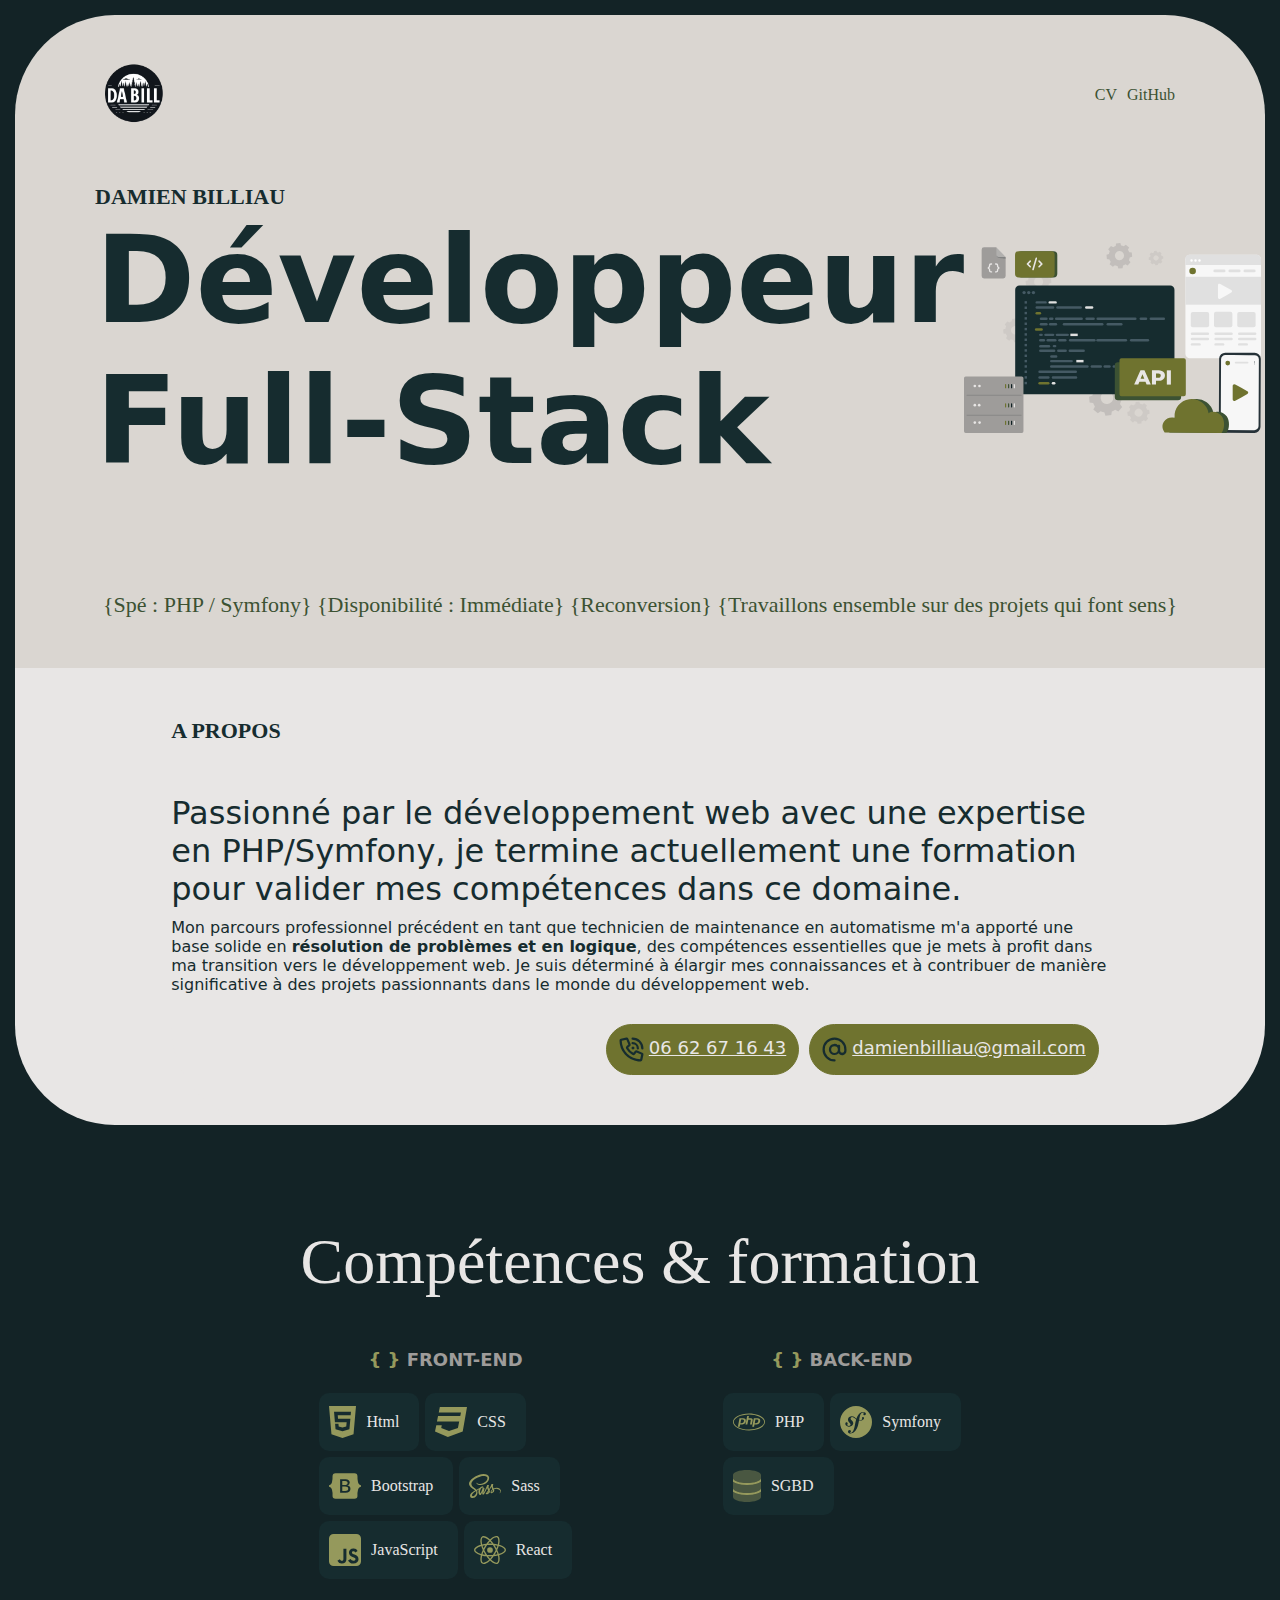
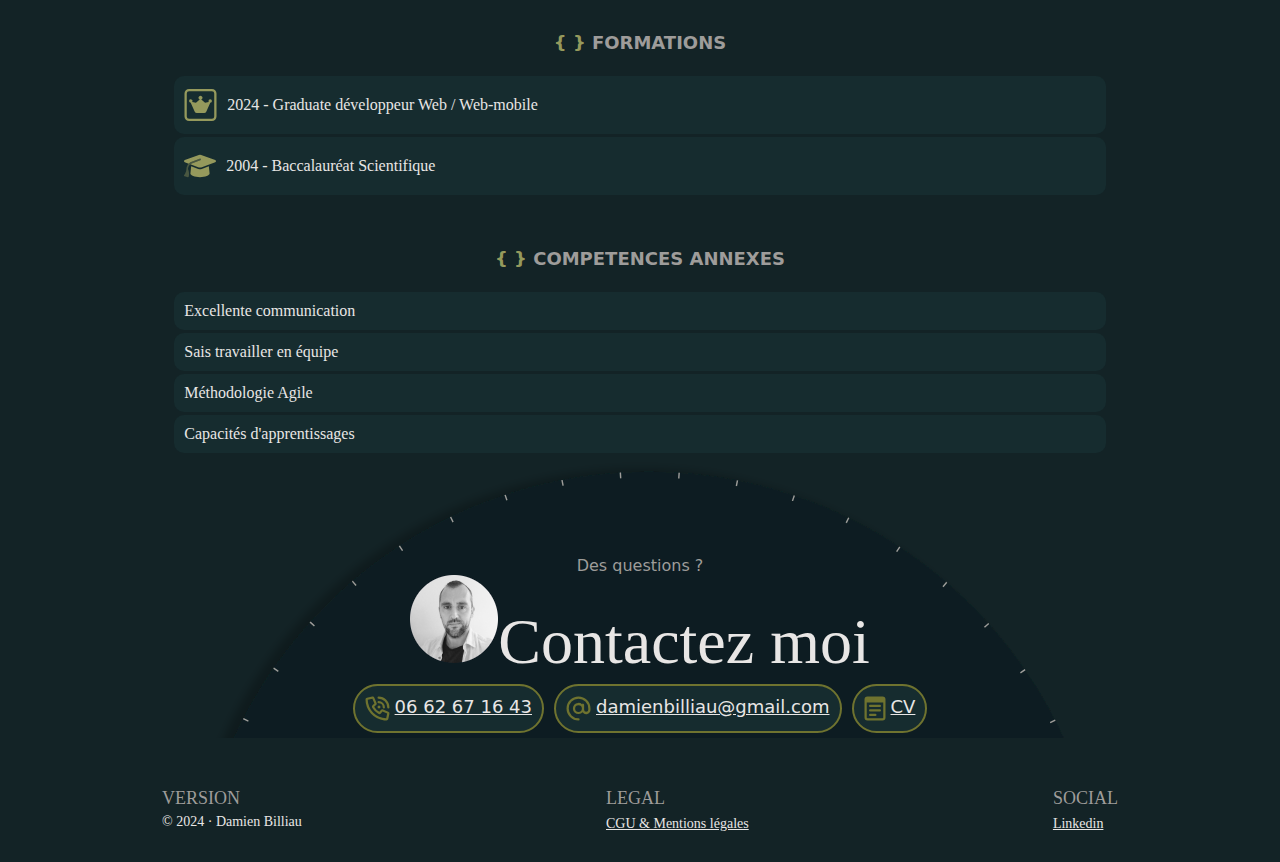
<file: index.html>
<!DOCTYPE html>
<html lang="fr">
<head>
    <meta charset="UTF-8">
    <meta name="viewport" content="width=device-width, initial-scale=1.0">
    <title>CV Damien Billiau développeur web</title>
    <link rel="stylesheet" href="styles/styles.css">
    <link rel="icon" type="image/png" href="pictures/DaBill.png">
</head>
<body>
    <header class="headerHtml">
        <nav>
            <ul class="navMenu">
                <div class="home">
                    <li><a href="index.html"><img src="pictures/DaBill.png" alt="home"></a></li>
                </div>
                <div class="contactCV">
                    <li><a id="dlLink" href="files/CV DaBill.pdf" download="CV Damien Billiau">CV</a></li>
                    <li><a href="https://github.com/batdams">GitHub</a></li>
                </div>
            </ul>
        </nav>
        <section>
            <div class="titleJob">
                <div>
                    <h2 class="name">DAMIEN BILLIAU</h2>
                    <h1 class="titleDev">Développeur<br>Full-Stack</h1>
                </div>
                <img src="pictures/illu-section-1.svg" alt="codingPicture">
            </div>
        </section>
        <aside>
            <p>{Spé : PHP / Symfony} {Disponibilité : Immédiate} {Reconversion} {Travaillons ensemble sur des projets qui font sens}</p>
        </aside>
    </header>
    <main>
        <div class="aboutWrap">
            <div class="about">
                <h2>A PROPOS</h2>
                <div class="aboutFirstPart">
                    Passionné par le développement web avec une expertise en PHP/Symfony, je termine actuellement une formation pour valider mes compétences dans ce domaine.
                </div>
                <div class="aboutSecondPart">
                    Mon parcours professionnel précédent en tant que technicien de maintenance en automatisme m'a apporté une base solide en <b>résolution de problèmes et en logique</b>, des compétences essentielles que je mets à profit dans ma transition vers le développement web. Je suis déterminé à élargir mes connaissances et à contribuer de manière significative à des projets passionnants dans le monde du développement web.
                </div>
                <div class="contact">
                    <a href="tel:+33662671643" class="btnContact btnLink btnCell"><img src="pictures/phone-volume.svg" alt="phone">06 62 67 16 43</a>
                    <a href="mailto:damienbilliau@gmail.com" class="btnContact btnLink btnMail"><img src="pictures/at.svg" alt="email">damienbilliau@gmail.com</a>
                </div>
            </div>
        </div>
        <section class="skillsEducation">
            <h2>Compétences & formation</h2>
            <div class="skills">
                <div class="front">
                    <h4 class="skillsTitle"><span class="curlyBrackets">{ }</span> FRONT-END</h4>
                    <div class="frontSkills">
                        <div><img src="pictures/html5.svg" alt="HTML5"><span>Html</span></div>
                        <div><img src="pictures/css3.svg" alt="CSS3"><span>CSS</span></div>
                    </div>
                    <div class="frontSkills">
                        <div><img src="pictures/bootstrap.svg" alt="Bootstrap"><span>Bootstrap</span></div>
                        <div><img src="pictures/sass.svg" alt="Sass"><span>Sass</span></div>
                    </div>
                    <div class="frontSkills">
                        <div><img src="pictures/square-js.svg" alt="JS"><span>JavaScript</span></div>
                        <div><img src="pictures/react.svg" alt="React"><span>React</span></div>
                    </div>
                </div>
                <div class="back">
                    <h4><span class="curlyBrackets">{ }</span> BACK-END</h4>
                    <div class="backSkills">
                        <div><img src="pictures/php.svg" alt="PHP8"><span>PHP</span></div>
                        <div><img src="pictures/symfony.svg" alt="Sf6"><span>Symfony</span></div>
                    </div>
                    <div class="backSkills">
                        <div><img src="pictures/database.svg" alt="database"><span>SGBD</span></div>
                    </div>
                </div>
            </div>
            <div class="education">
                <h4><span class="curlyBrackets">{ }</span> FORMATIONS</h4>
                <div class="educationList">
                    <div><img src="pictures/square-web-awesome-stroke.svg" alt="webDiploma"><span>2024 - Graduate développeur Web / Web-mobile</span></div>
                    <div><img src="pictures/graduation-cap.svg" alt="scholarDiploma"><span>2004 - Baccalauréat Scientifique</span></div>
                </div>
            </div>
            <div class="softSkills">
                <h4><span class="curlyBrackets">{ }</span> COMPETENCES ANNEXES</h4>
                <div class="softSkillsList">
                    <div>Excellente communication</div>
                    <div>Sais travailler en équipe</div>
                    <div>Méthodologie Agile</div>
                    <div>Capacités d'apprentissages</div>
                </div>
            </div>
        </section>
        <div class="contact2">
            <div class="questions">Des questions ?</div>
            <div class="contactMe"><img src="pictures/photo.png" alt="IDPicture">Contactez moi</div>
            <div class="contactChoices">
                <a href="tel:+33662671643" class="btnContact btnLink btnCell"><img src="pictures/phone-volumeGreen.svg" alt="phone"> 06 62 67 16 43</a>
                <a href="mailto:damienbilliau@gmail.com" class="btnContact btnLink btnMail"><img src="pictures/atGreen.svg" alt="email"> damienbilliau@gmail.com</a>
                <a id="dlLink" href="files/CV DaBill.pdf" download="CV Damien Billiau" class="btnContact"><img src="pictures/memo-pad.svg" alt="CV"> CV</a>
            </div>
        </div>
    </main>
    <footer>
        <div class="footer">
            <h5>VERSION</h5>
            <p>© 2024 · Damien Billiau</p>
        </div>
        <div class="footer">
            <h5>LEGAL</h5>
            <a href="legal.html">CGU & Mentions légales</a>
        </div>
        <div class="footer">
            <h5>SOCIAL</h5>
            <a href="https://www.linkedin.com/in/damien-billiau-a8831851">Linkedin</a>
        </div>
    </footer>
    <script src="scripts/scripts.js"></script>
</body>
</html>
</file>
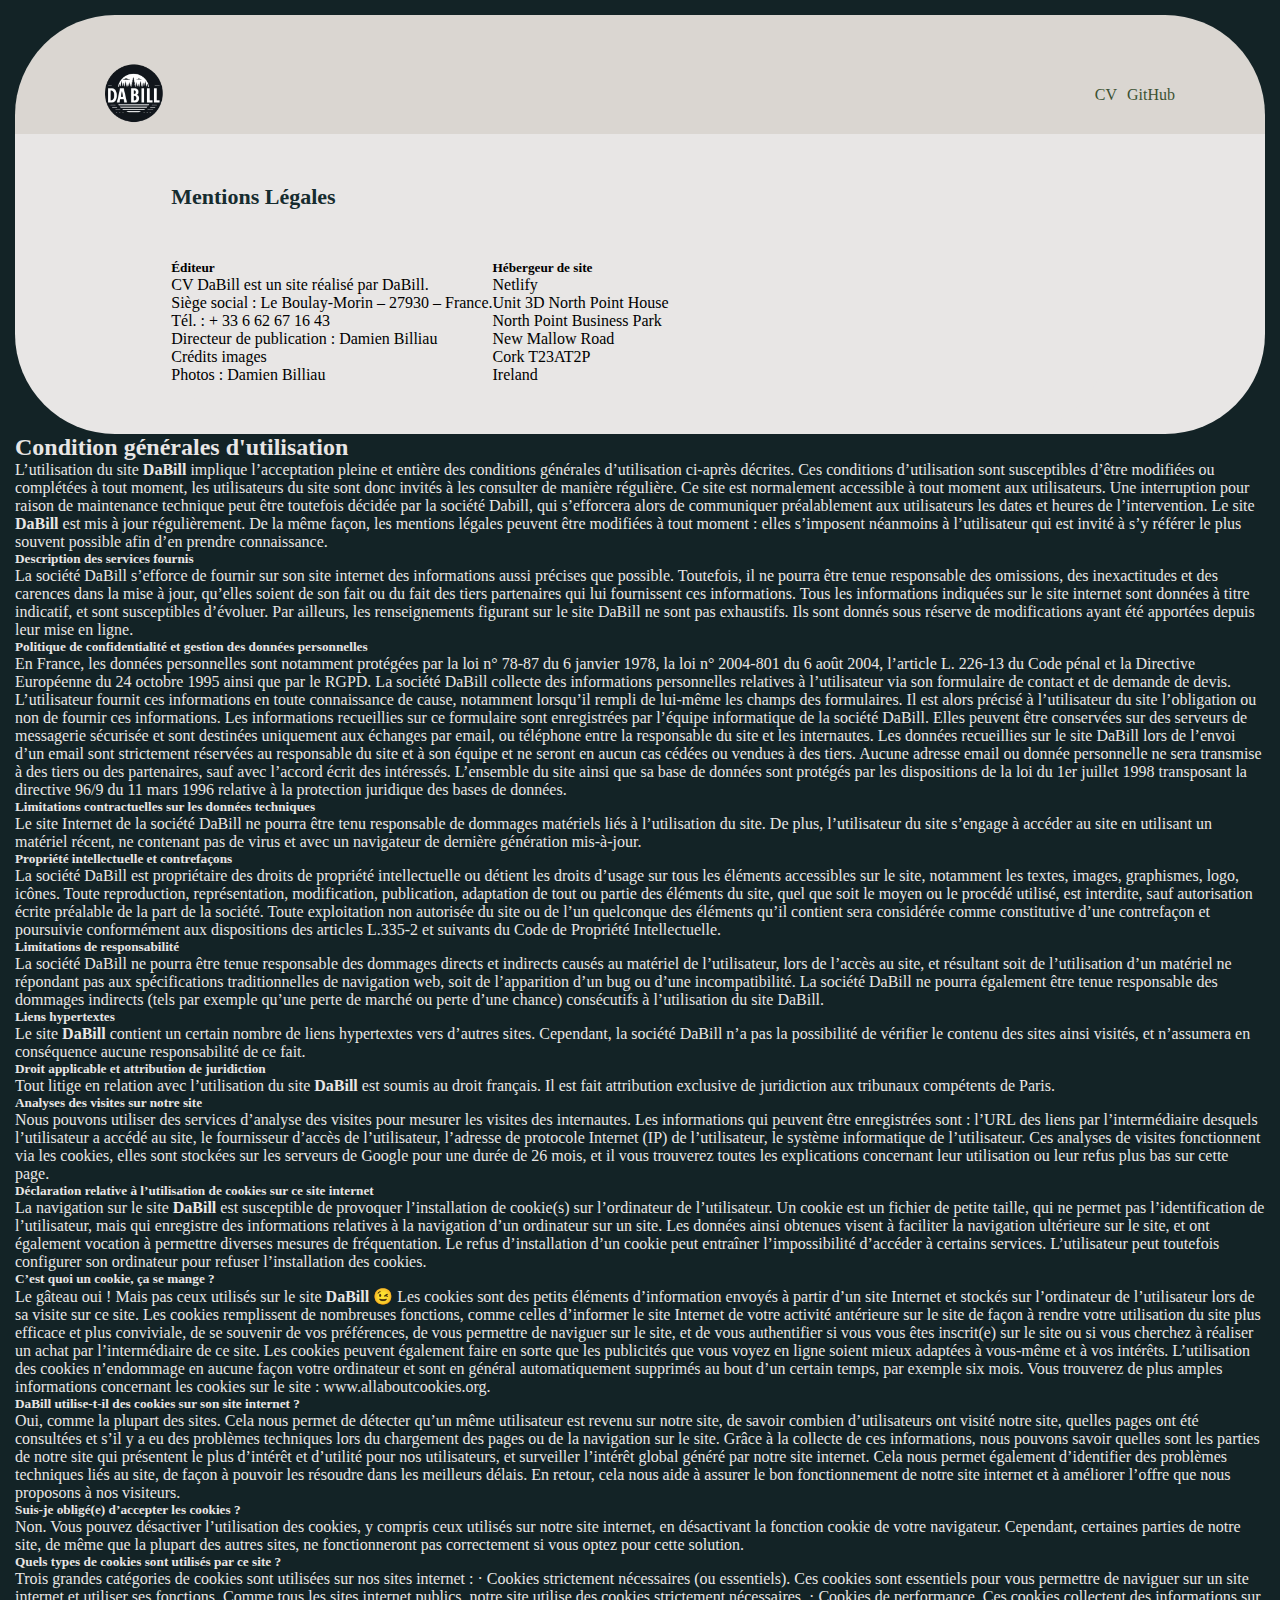
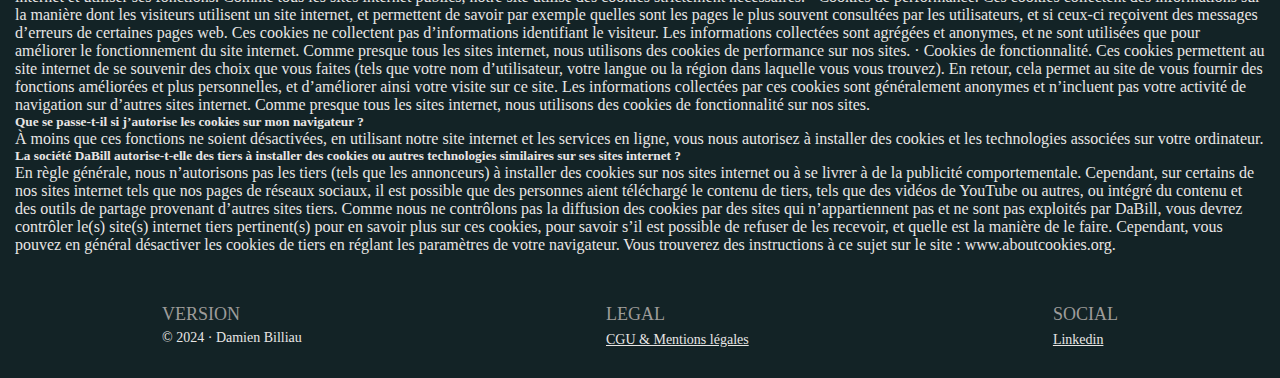
<file: legal.html>
<!DOCTYPE html>
<html lang="fr">
<head>
    <meta charset="UTF-8">
    <meta name="viewport" content="width=device-width, initial-scale=1.0">
    <title>CV Damien Billiau développeur web</title>
    <link rel="stylesheet" href="styles/styles.css">
    <link rel="icon" type="image/png" href="pictures/DaBill.png">
</head>
<body>
    <header>
            <nav>
                <ul class="navMenu">
                    <div class="home">
                        <li><a href="index.html"><img src="pictures/DaBill.png" alt="home"></a></li>
                    </div>
                    <div class="contactCV">
                        <li><a id="dlLink" href="files/CV DaBill.pdf" download="CV Damien Billiau">CV</a></li>
                        <li><a href="https://github.com/batdams">GitHub</a></li>
                    </div>
                </ul>
            </nav>
    </header>
    <main>
        <div class="aboutWrap">
            <div class="about">
                <h2>Mentions Légales</h2>
                <div class="mentions">
                    <div class="editor">
                        <h5>Éditeur</h5>
                        <p>CV DaBill est un site réalisé par DaBill.<br>
                        Siège social : Le Boulay-Morin – 27930 – France.<br>
                        Tél. : + 33 6 62 67 16 43<br>
                        Directeur de publication : Damien Billiau<br>
                        Crédits images<br>
                        Photos : Damien Billiau</p>
                    </div>
                    <div class="hosting">
                        <h5>Hébergeur de site</h5>
                        <p>Netlify<br>
                        Unit 3D North Point House<br>
                        North Point Business Park<br>
                        New Mallow Road<br>
                        Cork T23AT2P<br>
                        Ireland</p>
                    </div>
                </div>
            </div>
        </div>
        <article class="CGU">
            <h2>Condition générales d'utilisation</h2>
            <p>L’utilisation du site <b>DaBill</b> implique l’acceptation pleine et entière des conditions générales d’utilisation ci-après décrites. Ces conditions d’utilisation sont susceptibles d’être modifiées ou complétées à tout moment, les utilisateurs du site sont donc invités à les consulter de manière régulière.
            Ce site est normalement accessible à tout moment aux utilisateurs. Une interruption pour raison de maintenance technique peut être toutefois décidée par la société Dabill, qui s’efforcera alors de communiquer préalablement aux utilisateurs les dates et heures de l’intervention.
            Le site <b>DaBill</b> est mis à jour régulièrement. De la même façon, les mentions légales peuvent être modifiées à tout moment : elles s’imposent néanmoins à l’utilisateur qui est invité à s’y référer le plus souvent possible afin d’en prendre connaissance.</p>
            <h5>Description des services fournis</h5>
            <p>La société DaBill s’efforce de fournir sur son site internet des informations aussi précises que possible. Toutefois, il ne pourra être tenue responsable des omissions, des inexactitudes et des carences dans la mise à jour, qu’elles soient de son fait ou du fait des tiers partenaires qui lui fournissent ces informations.
            Tous les informations indiquées sur le site internet sont données à titre indicatif, et sont susceptibles d’évoluer. Par ailleurs, les renseignements figurant sur le site DaBill ne sont pas exhaustifs. Ils sont donnés sous réserve de modifications ayant été apportées depuis leur mise en ligne.</p>
            <h5>Politique de confidentialité et gestion des données personnelles</h5>
            <p>En France, les données personnelles sont notamment protégées par la loi n° 78-87 du 6 janvier 1978, la loi n° 2004-801 du 6 août 2004, l’article L. 226-13 du Code pénal et la Directive Européenne du 24 octobre 1995 ainsi que par le RGPD.
            La société DaBill collecte des informations personnelles relatives à l’utilisateur via son formulaire de contact et de demande de devis. L’utilisateur fournit ces informations en toute connaissance de cause, notamment lorsqu’il rempli de lui-même les champs des formulaires. Il est alors précisé à l’utilisateur du site l’obligation ou non de fournir ces informations.
            Les informations recueillies sur ce formulaire sont enregistrées par l’équipe informatique de la société DaBill. Elles peuvent être conservées sur des serveurs de messagerie sécurisée et sont destinées uniquement aux échanges par email, ou téléphone entre la responsable du site et les internautes.
            Les données recueillies sur le site DaBill lors de l’envoi d’un email sont strictement réservées au responsable du site et à son équipe et ne seront en aucun cas cédées ou vendues à des tiers. Aucune adresse email ou donnée personnelle ne sera transmise à des tiers ou des partenaires, sauf avec l’accord écrit des intéressés.
            L’ensemble du site ainsi que sa base de données sont protégés par les dispositions de la loi du 1er juillet 1998 transposant la directive 96/9 du 11 mars 1996 relative à la protection juridique des bases de données.</p>
            <h5>Limitations contractuelles sur les données techniques</h5>
            <p>Le site Internet de la société DaBill ne pourra être tenu responsable de dommages matériels liés à l’utilisation du site. De plus, l’utilisateur du site s’engage à accéder au site en utilisant un matériel récent, ne contenant pas de virus et avec un navigateur de dernière génération mis-à-jour.</p>
            <h5>Propriété intellectuelle et contrefaçons</h5>
            <p>La société DaBill est propriétaire des droits de propriété intellectuelle ou détient les droits d’usage sur tous les éléments accessibles sur le site, notamment les textes, images, graphismes, logo, icônes.
            Toute reproduction, représentation, modification, publication, adaptation de tout ou partie des éléments du site, quel que soit le moyen ou le procédé utilisé, est interdite, sauf autorisation écrite préalable de la part de la société.
            Toute exploitation non autorisée du site ou de l’un quelconque des éléments qu’il contient sera considérée comme constitutive d’une contrefaçon et poursuivie conformément aux dispositions des articles L.335-2 et suivants du Code de Propriété Intellectuelle.</p>
            <h5>Limitations de responsabilité</h5>
            La société DaBill ne pourra être tenue responsable des dommages directs et indirects causés au matériel de l’utilisateur, lors de l’accès au site, et résultant soit de l’utilisation d’un matériel ne répondant pas aux spécifications traditionnelles de navigation web, soit de l’apparition d’un bug ou d’une incompatibilité.
            La société DaBill ne pourra également être tenue responsable des dommages indirects (tels par exemple qu’une perte de marché ou perte d’une chance) consécutifs à l’utilisation du site DaBill.
            <h5>Liens hypertextes</h5>
            Le site <b>DaBill</b> contient un certain nombre de liens hypertextes vers d’autres sites. Cependant, la société DaBill n’a pas la possibilité de vérifier le contenu des sites ainsi visités, et n’assumera en conséquence aucune responsabilité de ce fait.
            <h5>Droit applicable et attribution de juridiction</h5>
            Tout litige en relation avec l’utilisation du site <b>DaBill</b> est soumis au droit français. Il est fait attribution exclusive de juridiction aux tribunaux compétents de Paris.
            <h5>Analyses des visites sur notre site</h5>
            Nous pouvons utiliser des services d’analyse des visites pour mesurer les visites des internautes. Les informations qui peuvent être enregistrées sont : l’URL des liens par l’intermédiaire desquels l’utilisateur a accédé au site, le fournisseur d’accès de l’utilisateur, l’adresse de protocole Internet (IP) de l’utilisateur, le système informatique de l’utilisateur. Ces analyses de visites fonctionnent via les cookies, elles sont stockées sur les serveurs de Google pour une durée de 26 mois, et il vous trouverez toutes les explications concernant leur utilisation ou leur refus plus bas sur cette page.
            <h5>Déclaration relative à l’utilisation de cookies sur ce site internet</h5>
            La navigation sur le site <b>DaBill</b> est susceptible de provoquer l’installation de cookie(s) sur l’ordinateur de l’utilisateur. Un cookie est un fichier de petite taille, qui ne permet pas l’identification de l’utilisateur, mais qui enregistre des informations relatives à la navigation d’un ordinateur sur un site. Les données ainsi obtenues visent à faciliter la navigation ultérieure sur le site, et ont également vocation à permettre diverses mesures de fréquentation.
            Le refus d’installation d’un cookie peut entraîner l’impossibilité d’accéder à certains services. L’utilisateur peut toutefois configurer son ordinateur pour refuser l’installation des cookies.
            <h5>C’est quoi un cookie, ça se mange ?</h5>
            Le gâteau oui ! Mais pas ceux utilisés sur le site <b>DaBill</b> 😉 Les cookies sont des petits éléments d’information envoyés à partir d’un site Internet et stockés sur l’ordinateur de l’utilisateur lors de sa visite sur ce site. Les cookies remplissent de nombreuses fonctions, comme celles d’informer le site Internet de votre activité antérieure sur le site de façon à rendre votre utilisation du site plus efficace et plus conviviale, de se souvenir de vos préférences, de vous permettre de naviguer sur le site, et de vous authentifier si vous vous êtes inscrit(e) sur le site ou si vous cherchez à réaliser un achat par l’intermédiaire de ce site. Les cookies peuvent également faire en sorte que les publicités que vous voyez en ligne soient mieux adaptées à vous-même et à vos intérêts.
            L’utilisation des cookies n’endommage en aucune façon votre ordinateur et sont en général automatiquement supprimés au bout d’un certain temps, par exemple six mois. Vous trouverez de plus amples informations concernant les cookies sur le site : www.allaboutcookies.org.
            <h5>DaBill utilise-t-il des cookies sur son site internet ?</h5>
            Oui, comme la plupart des sites. Cela nous permet de détecter qu’un même utilisateur est revenu sur notre site, de savoir combien d’utilisateurs ont visité notre site, quelles pages ont été consultées et s’il y a eu des problèmes techniques lors du chargement des pages ou de la navigation sur le site. Grâce à la collecte de ces informations, nous pouvons savoir quelles sont les parties de notre site qui présentent le plus d’intérêt et d’utilité pour nos utilisateurs, et surveiller l’intérêt global généré par notre site internet. Cela nous permet également d’identifier des problèmes techniques liés au site, de façon à pouvoir les résoudre dans les meilleurs délais. En retour, cela nous aide à assurer le bon fonctionnement de notre site internet et à améliorer l’offre que nous proposons à nos visiteurs.
            <h5>Suis-je obligé(e) d’accepter les cookies ?</h5>
            Non. Vous pouvez désactiver l’utilisation des cookies, y compris ceux utilisés sur notre site internet, en désactivant la fonction cookie de votre navigateur. Cependant, certaines parties de notre site, de même que la plupart des autres sites, ne fonctionneront pas correctement si vous optez pour cette solution.
            <h5>Quels types de cookies sont utilisés par ce site ?</h5>
            Trois grandes catégories de cookies sont utilisées sur nos sites internet :
            · Cookies strictement nécessaires (ou essentiels). Ces cookies sont essentiels pour vous permettre de naviguer sur un site internet et utiliser ses fonctions. Comme tous les sites internet publics, notre site utilise des cookies strictement nécessaires.
            · Cookies de performance. Ces cookies collectent des informations sur la manière dont les visiteurs utilisent un site internet, et permettent de savoir par exemple quelles sont les pages le plus souvent consultées par les utilisateurs, et si ceux-ci reçoivent des messages d’erreurs de certaines pages web. Ces cookies ne collectent pas d’informations identifiant le visiteur. Les informations collectées sont agrégées et anonymes, et ne sont utilisées que pour améliorer le fonctionnement du site internet. Comme presque tous les sites internet, nous utilisons des cookies de performance sur nos sites.
            · Cookies de fonctionnalité. Ces cookies permettent au site internet de se souvenir des choix que vous faites (tels que votre nom d’utilisateur, votre langue ou la région dans laquelle vous vous trouvez). En retour, cela permet au site de vous fournir des fonctions améliorées et plus personnelles, et d’améliorer ainsi votre visite sur ce site. Les informations collectées par ces cookies sont généralement anonymes et n’incluent pas votre activité de navigation sur d’autres sites internet. Comme presque tous les sites internet, nous utilisons des cookies de fonctionnalité sur nos sites.
            <h5>Que se passe-t-il si j’autorise les cookies sur mon navigateur ?</h5>
            À moins que ces fonctions ne soient désactivées, en utilisant notre site internet et les services en ligne, vous nous autorisez à installer des cookies et les technologies associées sur votre ordinateur.
            <h5>La société DaBill autorise-t-elle des tiers à installer des cookies ou autres technologies similaires sur ses sites internet ?</h5>
            En règle générale, nous n’autorisons pas les tiers (tels que les annonceurs) à installer des cookies sur nos sites internet ou à se livrer à de la publicité comportementale. Cependant, sur certains de nos sites internet tels que nos pages de réseaux sociaux, il est possible que des personnes aient téléchargé le contenu de tiers, tels que des vidéos de YouTube ou autres, ou intégré du contenu et des outils de partage provenant d’autres sites tiers. Comme nous ne contrôlons pas la diffusion des cookies par des sites qui n’appartiennent pas et ne sont pas exploités par DaBill, vous devrez contrôler le(s) site(s) internet tiers pertinent(s) pour en savoir plus sur ces cookies, pour savoir s’il est possible de refuser de les recevoir, et quelle est la manière de le faire. Cependant, vous pouvez en général désactiver les cookies de tiers en réglant les paramètres de votre navigateur. Vous trouverez des instructions à ce sujet sur le site : www.aboutcookies.org.
        </article>
    </main>
    <footer>
        <div class="footer">
            <h5>VERSION</h5>
            <p>© 2024 · Damien Billiau</p>
        </div>
        <div class="footer">
            <h5>LEGAL</h5>
            <a href="legal.html">CGU & Mentions légales</a>
        </div>
        <div class="footer">
            <h5>SOCIAL</h5>
            <a href="https://www.linkedin.com/in/damien-billiau-a8831851">Linkedin</a>
        </div>
    </footer>
</body>
</html>
</file>
<file: styles/styles.css>
* {
  margin: 0;
  padding: 0;
  box-sizing: border-box; /* Ajuste la taille totale en tenant compte des padding et border */
}

@media screen and (min-width: 1200px) {
  header {
    background-color: #DAD6D1;
    border-top-left-radius: 100px;
    border-top-right-radius: 100px;
    margin: 15px;
    margin-bottom: 0px;
  }
  header .headerHtml {
    min-height: 100vh;
  }
  header nav {
    padding: 0px 80px 0px 80px;
  }
  header nav ul {
    display: flex;
    list-style-type: none;
    justify-content: space-between;
  }
  header nav ul .home {
    display: flex;
    margin-top: 40px;
  }
  header nav ul .home li a {
    text-decoration: none;
  }
  header nav ul .home li img {
    height: 75px;
  }
  header nav ul .contactCV {
    display: flex;
    margin-top: 40px;
    align-items: center;
    font-size: 16px;
    font-family: Cascadia Mono;
    font-weight: 400;
  }
  header nav ul .contactCV li {
    padding-right: 10px;
  }
  header nav ul .contactCV li a {
    text-decoration: none;
    color: #3C5233;
  }
  header section {
    padding: 50px 80px 0px 80px;
  }
  header section .titleJob {
    display: flex;
    justify-content: space-between;
    display: flex;
    align-items: center;
  }
  header section .titleJob h2 {
    font-size: 22px;
    font-family: Cascadia Mono;
    font-weight: 600;
    color: #162C2F;
    margin-bottom: 0;
  }
  header section .titleJob h1 {
    font-size: 121px;
    font-family: system-ui, -apple-system, BlinkMacSystemFont, "Segoe UI", Roboto, Oxygen, Ubuntu, Cantarell, "Open Sans", "Helvetica Neue", sans-serif;
    font-weight: 700;
    color: #162C2F;
    margin-top: 0;
  }
  header section .titleJob img {
    width: auto;
  }
  header aside {
    margin-top: 100px;
    padding-bottom: 50px;
    text-align: center;
    font-family: Cascadia Mono;
    font-size: 22px;
    font-weight: 500;
    color: #3C5233;
  }
}
@media screen and (min-width: 768px) and (max-width: 1200px) {
  header {
    background-color: #DAD6D1;
    border-top-left-radius: 100px;
    border-top-right-radius: 100px;
    margin: 15px;
    margin-bottom: 0px;
  }
  header nav {
    padding: 0px 80px 0px 80px;
  }
  header nav ul {
    display: flex;
    list-style-type: none;
    justify-content: space-between;
  }
  header nav ul .home {
    display: flex;
    margin-top: 40px;
  }
  header nav ul .home li a {
    text-decoration: none;
  }
  header nav ul .home li img {
    height: 75px;
  }
  header nav ul .contactCV {
    display: flex;
    margin-top: 40px;
    align-items: center;
    font-size: 16px;
    font-family: Cascadia Mono;
    font-weight: 400;
  }
  header nav ul .contactCV li {
    padding-right: 10px;
  }
  header nav ul .contactCV li a {
    text-decoration: none;
    color: #3C5233;
  }
  header section {
    padding: 50px 80px 0px 80px;
  }
  header section .titleJob {
    display: flex;
    justify-content: space-between;
    display: flex;
    align-items: center;
  }
  header section .titleJob h2 {
    font-size: 22px;
    font-family: Cascadia Mono;
    font-weight: 600;
    color: #162C2F;
    margin-bottom: 0;
  }
  header section .titleJob h1 {
    font-size: 121px;
    font-family: system-ui, -apple-system, BlinkMacSystemFont, "Segoe UI", Roboto, Oxygen, Ubuntu, Cantarell, "Open Sans", "Helvetica Neue", sans-serif;
    font-weight: 700;
    color: #162C2F;
    margin-top: 0;
  }
  header section .titleJob img {
    width: auto;
  }
  header section .titleJob h1 {
    font-size: 70px;
  }
  header section .titleJob img {
    width: 200px;
  }
  header aside {
    margin-top: 100px;
    padding-bottom: 50px;
    text-align: center;
    font-family: Cascadia Mono;
    font-size: 22px;
    font-weight: 500;
    color: #3C5233;
  }
}
@media screen and (max-width: 768px) {
  header {
    background-color: #DAD6D1;
    border-top-left-radius: 100px;
    border-top-right-radius: 100px;
    margin: 15px;
    margin-bottom: 0px;
  }
  header nav {
    padding: 0px 80px 0px 80px;
  }
  header nav ul {
    display: flex;
    list-style-type: none;
    justify-content: space-between;
  }
  header nav ul .home {
    display: flex;
    margin-top: 40px;
  }
  header nav ul .home li a {
    text-decoration: none;
  }
  header nav ul .home li img {
    height: 75px;
  }
  header nav ul .contactCV {
    display: flex;
    margin-top: 40px;
    align-items: center;
    font-size: 16px;
    font-family: Cascadia Mono;
    font-weight: 400;
  }
  header nav ul .contactCV li {
    padding-right: 10px;
  }
  header nav ul .contactCV li a {
    text-decoration: none;
    color: #3C5233;
  }
  header section {
    padding: 20px 80px 0px 80px;
    text-align: center;
  }
  header section .titleJob h2 {
    font-size: 22px;
    font-family: Cascadia Mono;
    font-weight: 600;
    color: #162C2F;
    margin-bottom: 10px;
  }
  header section .titleJob h1 {
    font-size: 45px;
    font-family: system-ui, -apple-system, BlinkMacSystemFont, "Segoe UI", Roboto, Oxygen, Ubuntu, Cantarell, "Open Sans", "Helvetica Neue", sans-serif;
    font-weight: 700;
    color: #162C2F;
    margin-bottom: 10px;
  }
  header section .titleJob img {
    width: 150px;
  }
  header aside {
    margin-top: 50px;
    padding-bottom: 50px;
    text-align: center;
    font-family: Cascadia Mono;
    font-size: 14px;
    font-weight: 500;
    color: #3C5233;
  }
}
main {
  margin: 15px;
  margin-top: 0px;
}
main .aboutWrap {
  box-sizing: border-box;
  background-color: #E8E6E5;
  border-bottom-left-radius: 100px;
  border-bottom-right-radius: 100px;
}
main .aboutWrap .about {
  background-color: #E8E6E5;
  width: 75%;
  margin: auto;
  padding-top: 50px;
  padding-bottom: 50px;
  border-bottom-left-radius: 100px;
  border-bottom-right-radius: 100px;
}
main .aboutWrap .about h2 {
  font-size: 22px;
  font-family: Cascadia Mono;
  font-weight: 600;
  color: #162C2F;
  margin-bottom: 50px;
}
main .aboutWrap .about .aboutFirstPart {
  font-size: 32px;
  font-family: system-ui, -apple-system, BlinkMacSystemFont, "Segoe UI", Roboto, Oxygen, Ubuntu, Cantarell, "Open Sans", "Helvetica Neue", sans-serif;
  color: #162C2F;
  margin-bottom: 10px;
}
main .aboutWrap .about .aboutSecondPart {
  font-size: 16px;
  font-family: system-ui, -apple-system, BlinkMacSystemFont, "Segoe UI", Roboto, Oxygen, Ubuntu, Cantarell, "Open Sans", "Helvetica Neue", sans-serif;
  color: #162C2F;
  margin-bottom: 30px;
}
main .aboutWrap .about .contact {
  display: flex;
}
main .aboutWrap .about .contact a {
  display: flex;
  border: solid 1px #6F732F;
  border-radius: 50px;
  background-color: #6F732F;
  color: #E8E6E5;
  font-family: system-ui, -apple-system, BlinkMacSystemFont, "Segoe UI", Roboto, Oxygen, Ubuntu, Cantarell, "Open Sans", "Helvetica Neue", sans-serif;
  text-align: center;
}
main .aboutWrap .about .contact img {
  padding-right: 5px;
}
main .skillsEducation {
  padding-top: 100px;
  margin: auto;
  color: #E8E6E5;
  text-align: center;
}
main .skillsEducation h2 {
  font-size: 28px;
  font-family: Cascadia Mono;
  font-weight: 400;
}
main .skillsEducation h4 {
  padding: 50px 0px 20px 0px;
  font-size: 15px;
  font-family: system-ui, -apple-system, BlinkMacSystemFont, "Segoe UI", Roboto, Oxygen, Ubuntu, Cantarell, "Open Sans", "Helvetica Neue", sans-serif;
  color: #9E9C9A;
  font-weight: 600;
}
main .skillsEducation h4 span {
  color: #95995C;
}
main .skillsEducation .skills {
  display: flex;
  justify-content: space-evenly;
}
main .skillsEducation .skills .frontSkills div, main .skillsEducation .skills .backSkills div {
  display: flex;
  background-color: #162C2F;
  padding: 10px;
  margin: 3px;
  border-radius: 10px;
}
main .skillsEducation .skills .frontSkills div span, main .skillsEducation .skills .backSkills div span {
  padding: 10px;
}
main .skillsEducation .educationList div, main .skillsEducation .softSkillsList div {
  display: flex;
  background-color: #162C2F;
  padding: 10px;
  margin: 3px;
  border-radius: 10px;
}
main .skillsEducation .educationList div span, main .skillsEducation .softSkillsList div span {
  padding: 10px;
}
main .contact2 {
  background: url("../../../pictures/cercle.svg"); /* pour anciens Chrome et Safari */
  background-size: cover;
  padding-top: 100px;
  width: 75%;
  text-align: center;
  margin: auto;
  color: #E8E6E5;
}
main .contact2 .questions {
  font-size: 16px;
  font-family: system-ui, -apple-system, BlinkMacSystemFont, "Segoe UI", Roboto, Oxygen, Ubuntu, Cantarell, "Open Sans", "Helvetica Neue", sans-serif;
  color: #9E9C9A;
}
main .contact2 .contactMe {
  font-size: 64px;
  font-family: Cascadia Mono;
  color: #E8E6E5;
}
main .contact2 .contactChoices {
  display: flex;
  justify-content: center;
}
main .contact2 .contactChoices :hover {
  cursor: pointer;
}
main .contact2 .contactChoices a {
  display: flex;
  justify-content: center;
  border: solid 2px #6F732F;
  padding: 10px;
  margin: 5px;
  border-radius: 50px;
  background-color: #162C2F;
  color: #E8E6E5;
  font-size: 18px;
  font-family: system-ui, -apple-system, BlinkMacSystemFont, "Segoe UI", Roboto, Oxygen, Ubuntu, Cantarell, "Open Sans", "Helvetica Neue", sans-serif;
  text-align: center;
}
main .contact2 .contactChoices a img {
  padding-right: 5px;
}

@media screen and (min-width: 1200px) {
  main .aboutWrap .about h2 {
    font-size: 22px;
    margin-bottom: 50px;
  }
  main .aboutWrap .about .aboutFirstPart {
    font-size: 32px;
  }
  main .aboutWrap .about .aboutSecondPart {
    font-size: 16px;
  }
  main .aboutWrap .about .contact {
    justify-content: end;
  }
  main .aboutWrap .about .contact a {
    margin-right: 10px;
    font-size: 18px;
    padding: 12px;
  }
  main .skillsEducation {
    width: 75%;
  }
  main .skillsEducation .skills .frontSkills, main .skillsEducation .skills .backSkills {
    display: flex;
  }
  main .skillsEducation h2 {
    font-size: 64px;
  }
  main .skillsEducation h4 {
    font-size: 18px;
  }
}
@media screen and (max-width: 1200px) {
  main .aboutWrap .about h2 {
    font-size: 18px;
    margin-bottom: 20px;
  }
  main .aboutWrap .about .aboutFirstPart {
    font-size: 20px;
  }
  main .aboutWrap .about .aboutSecondPart {
    font-size: 14px;
  }
  main .aboutWrap .about .contact {
    justify-content: center;
  }
  main .aboutWrap .about .contact a {
    width: 50px;
    height: 50px;
    padding: 10px;
    margin: 5px;
    border-radius: 50%;
  }
  main .skillsEducation h2 {
    font-size: 28px;
  }
  main .skillsEducation h4 {
    font-size: 15px;
  }
  main .contact2 .contactChoices a {
    width: 50px;
    height: 50px;
    padding: 10px;
    margin: 5px;
    border-radius: 50%;
  }
}
.mentions {
  display: flex;
  justify-content: start;
}

.CGU {
  color: #E8E6E5;
}

footer {
  padding: 30px 10px 30px 10px;
  display: flex;
  justify-content: space-around;
}
footer .footer h5 {
  padding: 5px 0px 5px 0px;
  font-size: 18px;
  font-family: Cascadia Mono;
  color: #9E9C9A;
  font-weight: 500;
}
footer .footer a, footer .footer p {
  font-size: 14px;
  font-family: Cascadia Mono;
  color: #E8E6E5;
  font-weight: 500;
}

body {
  background-color: #132326;
}/*# sourceMappingURL=styles.css.map */
</file>
